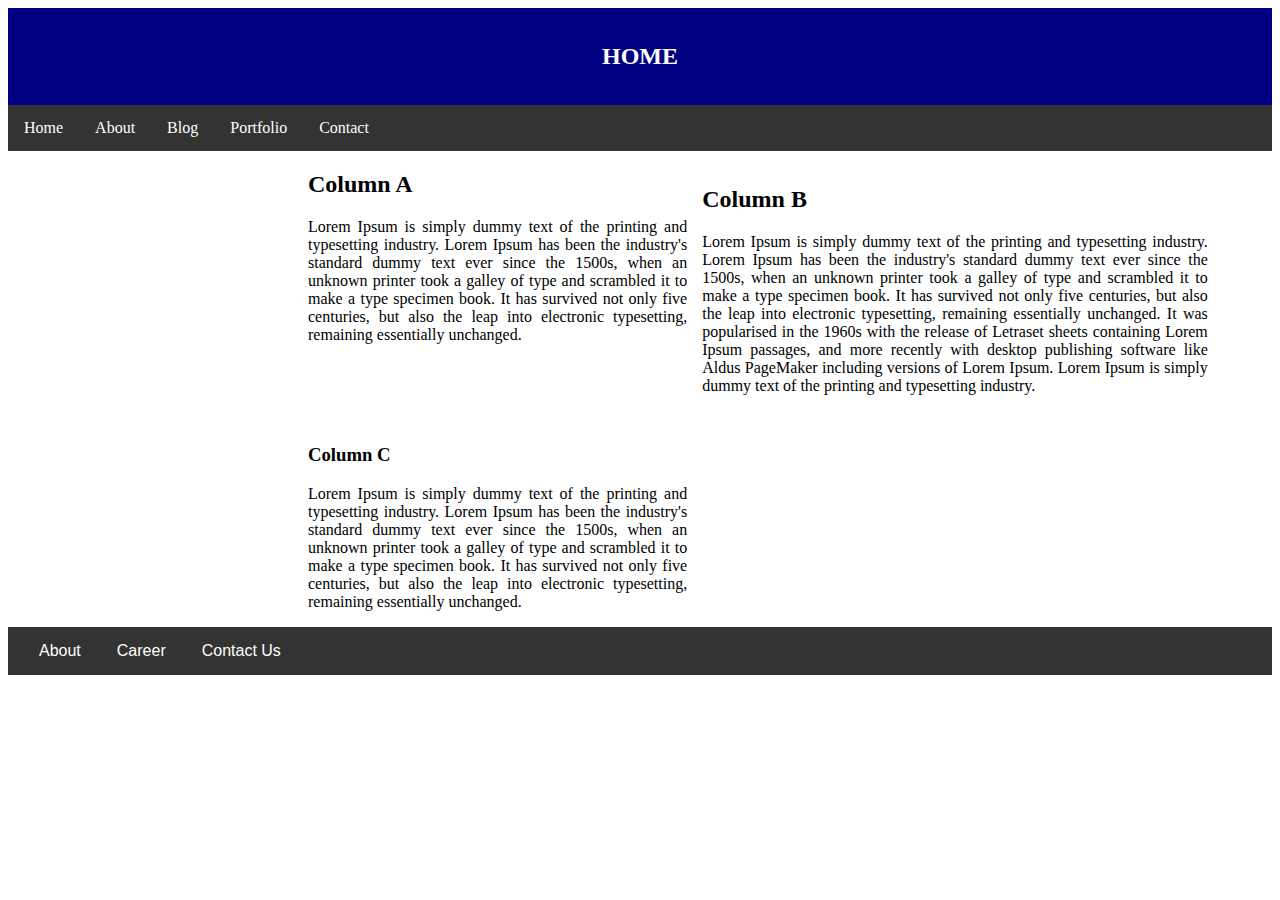
<file: WEB/2163/MyPersonalWebsite/index.html>
<html>
	<head>
     <link rel="stylesheet" href="css/style.css">
		<title>
			Home
		</title>
		</head>
	
	<body>
		
		<!-- header of website layout -->
    
		<div>
      <div class= header>
			<h2>
        <div class = text-heading>
				HOME
			</h2>
		</div>
		
		<!-- navigation menu of website layout -->
		<div class = nav_menu >
			<a href = "index.html">Home</a>
			<a href = "about.html">About</a>
			<a href = "blog.html">Blog</a>
      <a href = "#">Portfolio</a>
      <a href = "contact.html">Contact</a>
      
		</div>
		
		<!-- Content section of website layout -->
		<div>
      
			
		<div>
      <div class=columnA>
     
			<h2>Column A</h2>
     
<p>Lorem Ipsum is simply dummy text of the printing and typesetting industry. Lorem Ipsum has been the industry's standard dummy text ever since the 1500s, when an unknown printer took a galley of type and scrambled it to make a type specimen book. It has survived not only five centuries, but also the leap into electronic typesetting, remaining essentially unchanged. </p>
			</div>
      
			
	<div>
       <div class=columnB>
	<h2>Column B</h2>

<p>Lorem Ipsum is simply dummy text of the printing and typesetting industry. Lorem Ipsum has been the industry's standard dummy text ever since the 1500s, when an unknown printer took a galley of type and scrambled it to make a type specimen book. It has survived not only five centuries, but also the leap into electronic typesetting, remaining essentially unchanged. It was popularised in the 1960s with the release of Letraset sheets containing Lorem Ipsum passages, and more recently with desktop publishing software like Aldus PageMaker including versions of Lorem Ipsum. Lorem Ipsum is simply dummy text of the printing and typesetting industry.</p>
			</div>
			
			<div class=columnC>
                <h3>Column C</h3>
                <p>Lorem Ipsum is simply dummy text of the printing and typesetting industry. Lorem Ipsum has been the industry's standard dummy text ever since the 1500s, when an unknown printer took a galley of type and scrambled it to make a type specimen book. It has survived not only five centuries, but also the leap into electronic typesetting, remaining essentially unchanged.</p>
				
			
      </div>
      
		</div>
    <!-- footer Section -->
        <div class= footer>
            <a href = "#">About</a>
            <a href = "#">Career</a>
            <a href = "#">Contact Us</a>
        </div>
	</body>
</html>
</file>
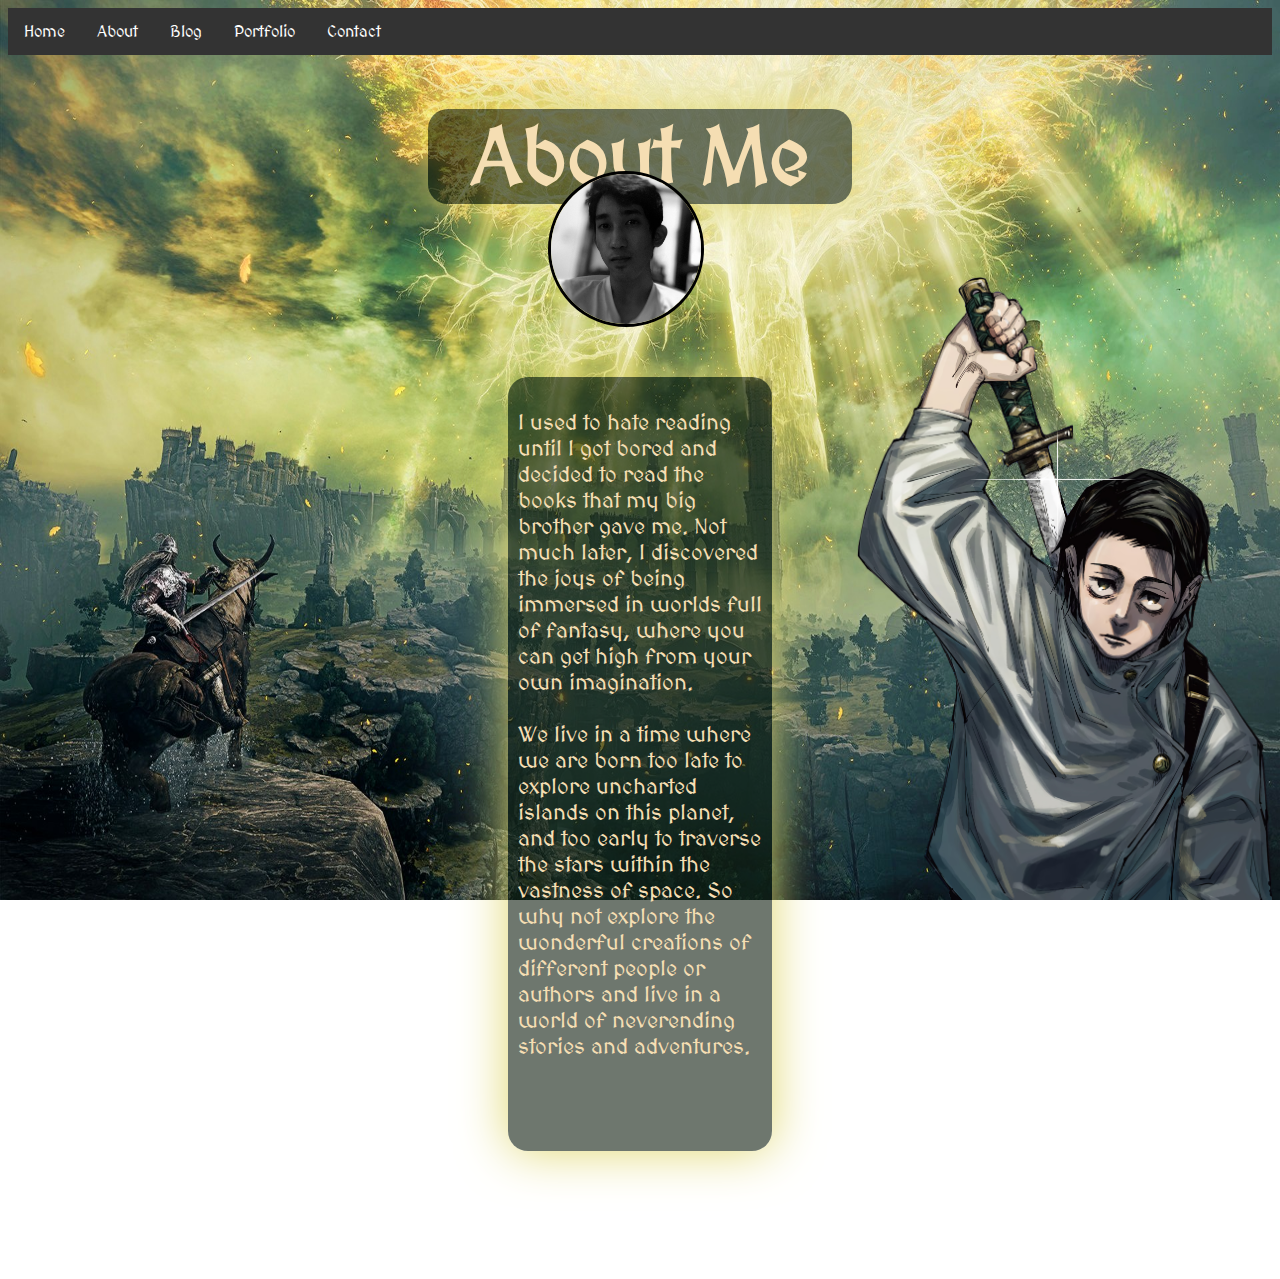
<file: about.html>
<html lang="en">
<head>
	<title>About</title>
	<link rel="stylesheet" href="css/about.css">
    <link rel="preconnect" href="https://fonts.googleapis.com">
    <link rel="preconnect" href="https://fonts.gstatic.com" crossorigin>
    <link href="https://fonts.googleapis.com/css2?family=MedievalSharp&display=swap" rel="stylesheet">
</head>
<body>
	<div class = nav_menu >
        <a href = "index.html">Home</a>
        <a href = "about.html">About</a>
        <a href = "blog.html">Blog</a>
        <a href = "#">Portfolio</a>
        <a href = "contact.html">Contact</a>
    </div>

    <section id="blur">
        <center><h1>About Me</h1> </center>  
    </section>

        <img src="images\me.jpg" alt="" class="pic">

    <section id="description">
        
        <p>I used to hate reading until I got bored and decided to read the books that my big brother gave me. Not much later, 
            I discovered the joys of being immersed in worlds full of fantasy, where you can get high from your own imagination.<br><br>
            We live in a time where we are born too late to explore uncharted islands on this planet, and too early to traverse the stars within the vastness of space.
            So why not explore the wonderful creations of different people or authors and live in a world of neverending stories and adventures.

        </p>
    </section>

    <img src="images\Yuta.png" alt="yuta" id="avatar">

</body>
</html>
</file>
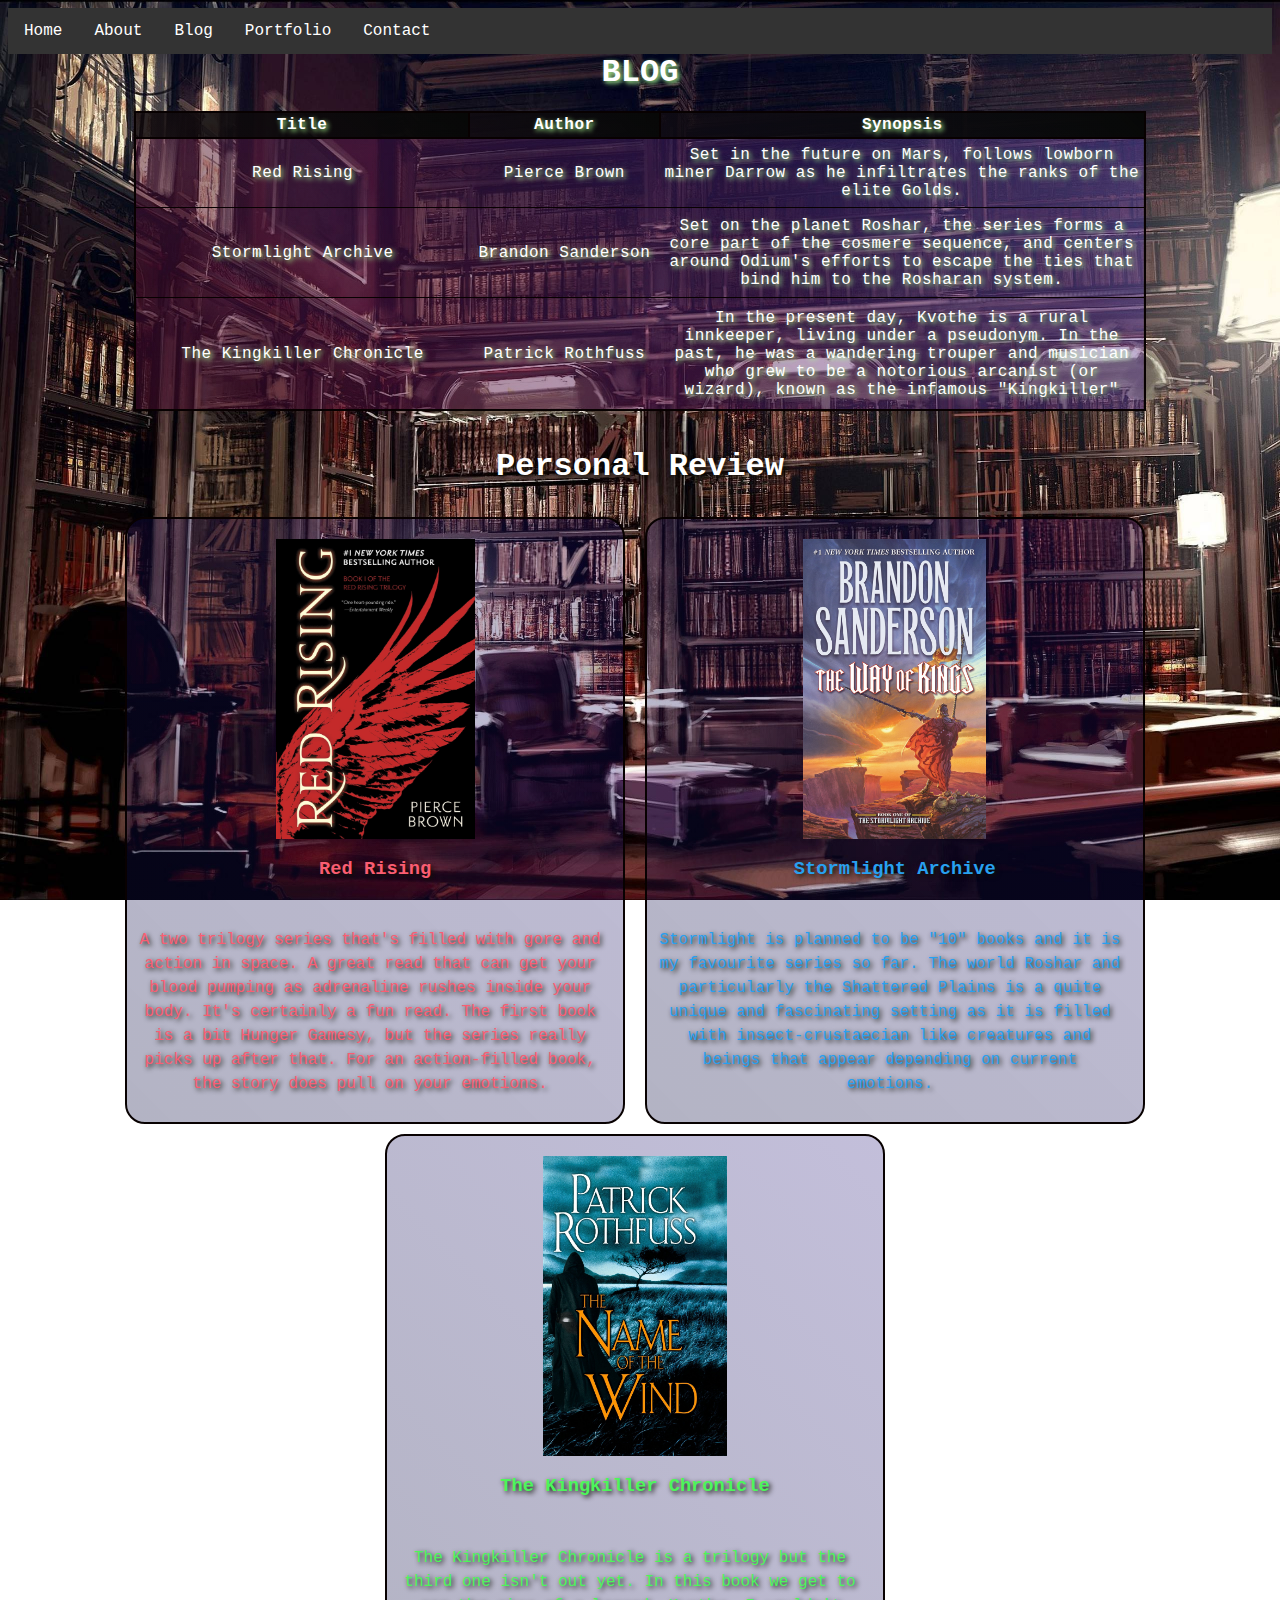
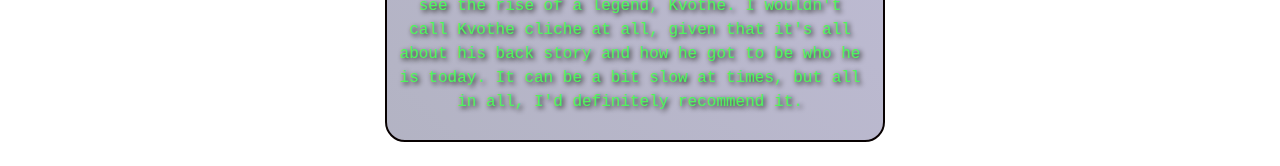
<file: blog.html>
<HTML>
    <HEAD>
    <TITLE>Blog</TITLE>
    <link rel="stylesheet" href="css/blog.css">
    </HEAD>
    <BODY>

      <div class = nav_menu >
        <a href = "index.html">Home</a>
        <a href = "about.html">About</a>
        <a href = "blog.html">Blog</a>
        <a href = "#">Portfolio</a>
        <a href = "contact.html">Contact</a>
        
      </div>

      <TABLE style= "width: 80%" height=300  align="center" >
        <caption><strong>BLOG</strong></caption>
        <colgroup>
          <col class=Title>
          <col class=Author>
          <col class=Synopsis>
        </colgroup>
      <tr>
        <th>Title</th>
        <th>Author</th>
        <th>Synopsis</th>
        
      </tr>
      <tr>
        <td>Red Rising</th>
        <td>Pierce Brown</td>
        <td>Set in the future on Mars, follows lowborn miner Darrow as he infiltrates the ranks of the elite Golds.</td>
      </tr>
      <tr>
        <td>Stormlight Archive</th>
        <td>Brandon Sanderson</td>
        <td>Set on the planet Roshar, the series forms a core part of the cosmere sequence, and centers around Odium's efforts to escape the ties that bind him to the Rosharan system.</td>
      </tr>
      <tr>
        <td>The Kingkiller Chronicle</th>
        <td>Patrick Rothfuss</td>
        <td>In the present day, Kvothe is a rural innkeeper, living under a pseudonym. In the past, he was a wandering trouper and musician who grew to be a notorious arcanist (or wizard), known as the infamous "Kingkiller"</td>
      </tr>
        
      </TABLE>

      <div class="reviews">
        <h1 id="section2">Personal Review</h1>
        <div class="bgtexts">
          
         <img class="cover" src="images\Red.jpg" alt="">
          <h3 style="color: rgb(250, 93, 114)">Red Rising</h3>
  <p class="bgtexts" style="color: rgb(250, 93, 114)">A two trilogy series that's filled with gore and action in space. A great read that can get your blood pumping as adrenaline rushes inside your body. It's certainly a fun read. The first book is a bit Hunger Gamesy, but the series really picks up after that. For an action-filled book, the story does pull on your emotions.</p>
        </div>
        
         <div class="bgtexts">
          <img class="cover" src="images/Storm.jpg" alt="">
           <h3 style="color: rgb(40, 160, 240)">Stormlight Archive</h3>
  <p class="bgtexts" style="color: rgb(40, 160, 240)">Stormlight is planned to be "10" books and it is my favourite series so far. The world Roshar and particularly the Shattered Plains is a quite unique and fascinating setting as it is filled with insect-crustaecian like creatures and beings that appear depending on current emotions. </p>
      </div>
      
      <div class="bgtexts">
        <img class="cover" src="images/Wind.jpg" alt="">
         <h3 style="color: rgb(77, 245, 91)">The Kingkiller Chronicle</h3>
<p class="bgtexts" style="color: rgb(77, 245, 91);">The Kingkiller Chronicle is a trilogy but the third one isn't out yet. In this book we get to see the rise of a legend, Kvothe.  I wouldn't call Kvothe cliche at all, given that it's all about his back story and how he got to be who he is today. It can be a bit slow at times, but all in all, I'd definitely recommend it.</p>
    
    </div>
            
      </div>

    </BODY >
    </HTML >
</file>
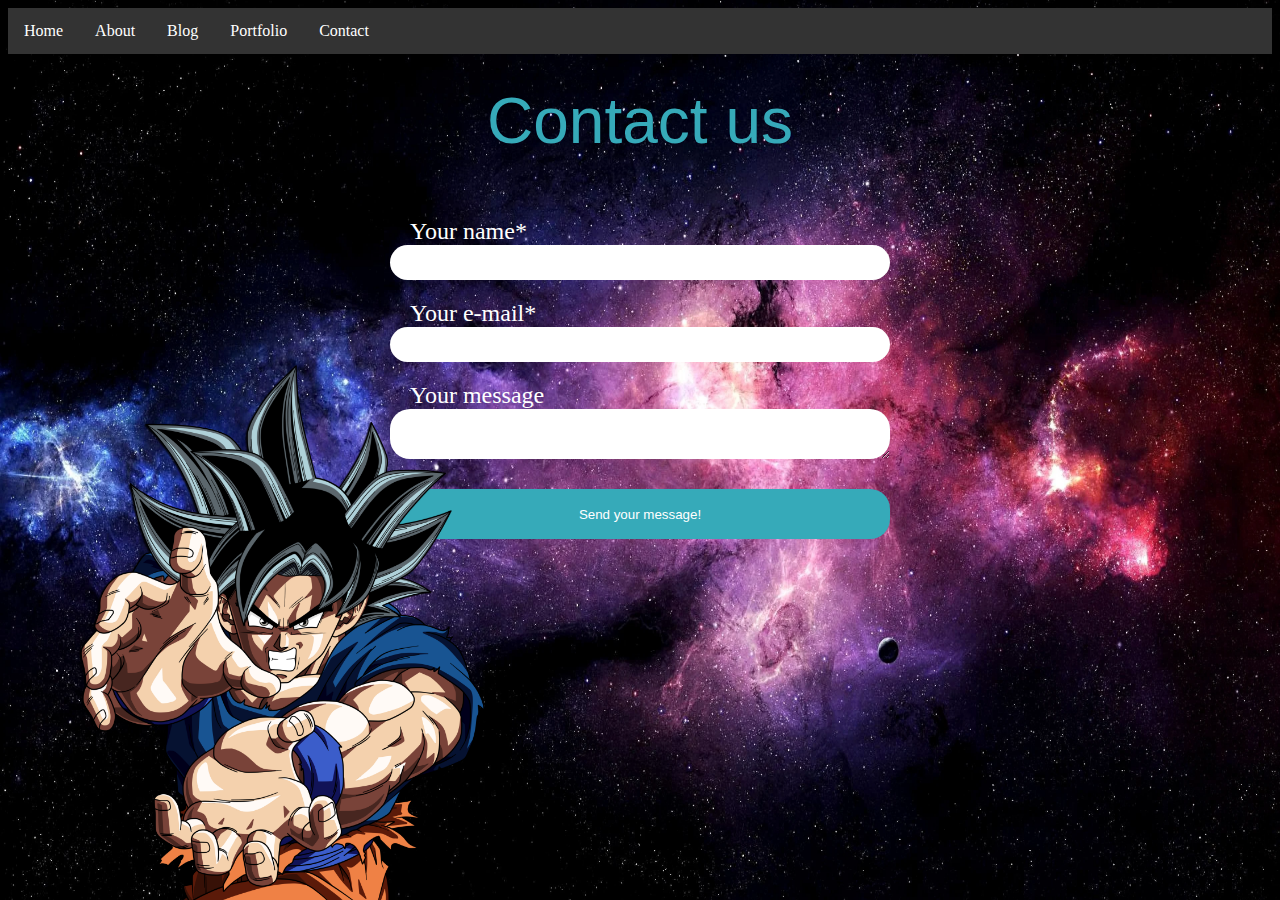
<file: contact.html>
<html lang="en">
<head>
	<title>Contact</title>
	<link rel="stylesheet" href="css/contact.css">
</head>
<body>
    
	<div class = nav_menu >
        <a href = "index.html">Home</a>
        <a href = "about.html">About</a>
        <a href = "blog.html">Blog</a>
        <a href = "#">Portfolio</a>
        <a href = "contact.html">Contact</a>
    </div>

    <header>
        <h1>Contact us</h1>
    </header>

    <form id="waterform" method="post">

        <label for="name">Your name*</label>
        <input type="text" id="name" name="name" />
        <label for="email">Your e-mail*</label>
        <input type="email" id="email" name="email" />
        <label for="message">Your message</label>
        <textarea id="message" name="message"></textarea>
        <input type="submit" value="Send your message!" />
    </form>

    <img src="images\Goku.png" alt="">
</body>
</html>
</file>
<file: WEB/2163/MyPersonalWebsite/css/style.css>
.text-heading{
    color:white;
    box-align:center;
  }
  .header{
    background-color: navy;
    padding: 15px;
    text-align: center;
  }
  .columnB{
   float:left;
    width:40%;
    padding:15px;
    text-align:justify;
    background-color: white;
  }

   .columnA{
    float: left;
    width:30%;
    padding-left:300px;
    text-align:justify;
    background-color: white;
  }
  .nav_menu {
    overflow:hidden;
    background-color: #333;
    
  }
  .nav_menu  a{
    float: left;
    display: block;
    color:white;
    text-align:center;
    padding: 14px 16px;
      text-decoration:none;
  }
  .nav_menu a:hover{
    background-color: white;
    color:green;
  }
  .footer{
    background-color:navy;
    padding: 15px;
    overflow: hidden;
    background-color: #333;
    clear: left;
  }
  .footer a{
    display:inline;
    color: white;
    padding: 14px 16px;
    text-decoration:none;
    font-family: arial;
      
  }
  .columnC{
    float: left;
    width:30%;
    padding-left:300px;
    text-align:justify;
    background-color: white;

  }
</file>
<file: css/about.css>
.nav_menu {
    overflow:hidden;
    background-color: #333;
    
  }
  .nav_menu  a{
      float: left;
      display: block;
      color:white;
      text-align:center;
      padding: 14px 16px;
        text-decoration:none;
        
    }
    .nav_menu a:hover{
      background-color: white;
      color:green;
    }

body{
  background: url("../images/Elden.jpg");
  background-repeat: no-repeat;
  background-attachment: fixed;
  background-size: 100% 100%;
  font-family: 'MedievalSharp', cursive;
}

#blur{
  margin: 10px 420px;
  background-color: rgba(14, 29, 13, 0.6);
  color: wheat;
  border-radius: 20px 20px;
  font-size: 40px;
  box-shadow: 0px 0px 50px rgb(224, 215, 110);
}

#avatar{
  position: absolute;
  right: 0px;
  bottom: 0px;
  max-width: 70%;
  max-height: 70%;
}

.pic{
  width: 150px;
  height: 150px;
  border-radius: 50%;
  border: 3px solid;
  right: 45%;
  top: 19%;
  position: absolute;
  object-fit: cover;
}

#description{
  margin: 120px 500px;
  padding: 10px 10px 70px 10px;
  display: inline-block;
  color: wheat;
  background-color: rgba(14, 29, 13, 0.6);
  box-sizing: border-box;
  font-size: 22px;
  border-radius: 20px 20px;
  box-shadow: 0px 0px 50px rgb(224, 215, 110);
}
</file>
<file: css/blog.css>
.nav_menu {
  overflow:hidden;
  background-color: #333;
}
.nav_menu  a{
    float: left;
    display: block;
    color:white;
    text-align:center;
    padding: 14px 16px;
      text-decoration:none;
  }
  .nav_menu a:hover{
    background-color: white;
    color:green;
  }
body
{
  background-image: url("../images/Library.jpg");
  background-size: 100% 100%;
  background-repeat: no-repeat;
  background-attachment: fixed;
  font-family: "Lucida Console", "Courier New", monospace;
  color: white;
}
table
{
border: 2px solid #080101;
border-collapse: collapse;
background: linear-gradient(
  45deg,
  rgba(197, 19, 19, 0.26) 20%,
  rgba(245, 255, 246, 0.1) 100%
);
}
caption
{
  font-size: 2em;
  margin-bottom: 20px;
  text-shadow: 2px 2px 5px rgb(173, 255, 148);
}

th
{
  background: linear-gradient(45deg, #070807c2 0%, #070807 100%);
  border: 2px solid #080101;
}
tr{
  background: linear-gradient(45deg, #0c0d4150 0%, #290fbb44 100%);
    border: 1px solid #080101;
    color: rgb(255, 255, 255);
    text-shadow: 2px 2px 5px rgb(173, 255, 148);
}
th, td 
{ 
letter-spacing: 0.5px;
text-align:center;
border-collapse: collapse;

} 
.Title
{
 width: 7%;
}
.Author
{
 width: 3%;
}
.Synopsis
{
 width: 11%;
}
.reviews {
  text-shadow: 2px 2px 5px rgb(14, 15, 5);
  max-width: 100%;
  margin: 0 auto;
  padding: 1rem 1rem;
  text-align: center;
}

p.bgtexts {
  font-size: 1rem;
  line-height: 1.5rem;
  margin-bottom: 1rem;
  background: none;
  border: none;
}

.bgtexts{
  max-width: 500px;
  margin: 10px 10px auto auto;
  padding: 20px 5px 5px 5px;
  display: inline-block;
  background:linear-gradient(45deg, #0c0d4150 0%, #1d0d7544 100%);
  box-sizing: border-box;
  border-radius: 20px 20px;
  border: 2px solid #080101;

}

.cover{
  width: auto;
  height: 300px;
}
</file>
<file: css/contact.css>
body{
    background: url("../images/Stars.jpg");
    background-size: 100% 100%;
    background-repeat: no-repeat;
    background-attachment: fixed;
  }

.nav_menu {
  overflow:hidden;
  background-color: #333;
  
}
.nav_menu  a{
    float: left;
    display: block;
    color:white;
    text-align:center;
    padding: 14px 16px;
      text-decoration:none;
  }
  .nav_menu a:hover{
    background-color: white;
    color:green;
  }

form{
	margin: 0 auto;
	width: 500px;
	padding-top: 40px;
	color: white;
	position: relative;
}

label, input, textarea{
	display: block;	
}

input, textarea{
    width: 500px;	
	border: none;
	border-radius: 20px;
	outline: none;
	padding: 10px;
}

label{
	font-size: 1.5em;
	margin-top: 20px;
	padding-left: 20px;
}

input[type="submit"]:hover{
	background-color: #927bb1;
}

input[type="submit"]{
	background-color:rgb(54, 170, 185);
	color: white;
	height: 50px;
    margin-top: 30px;
    cursor: pointer;
}

h1{
	font-weight: normal;
	font-size: 4em;
	font-family: 'Raleway', sans-serif;
	margin: 0 auto;
	margin-top: 30px;
	width: 500px;
	color: rgb(54, 170, 185);
	text-align: center;

}

img{
  position: absolute;
  left: 0px;
  bottom: 0px;
  max-width: 60%;
  max-height: 60%;
  
}
</file>
